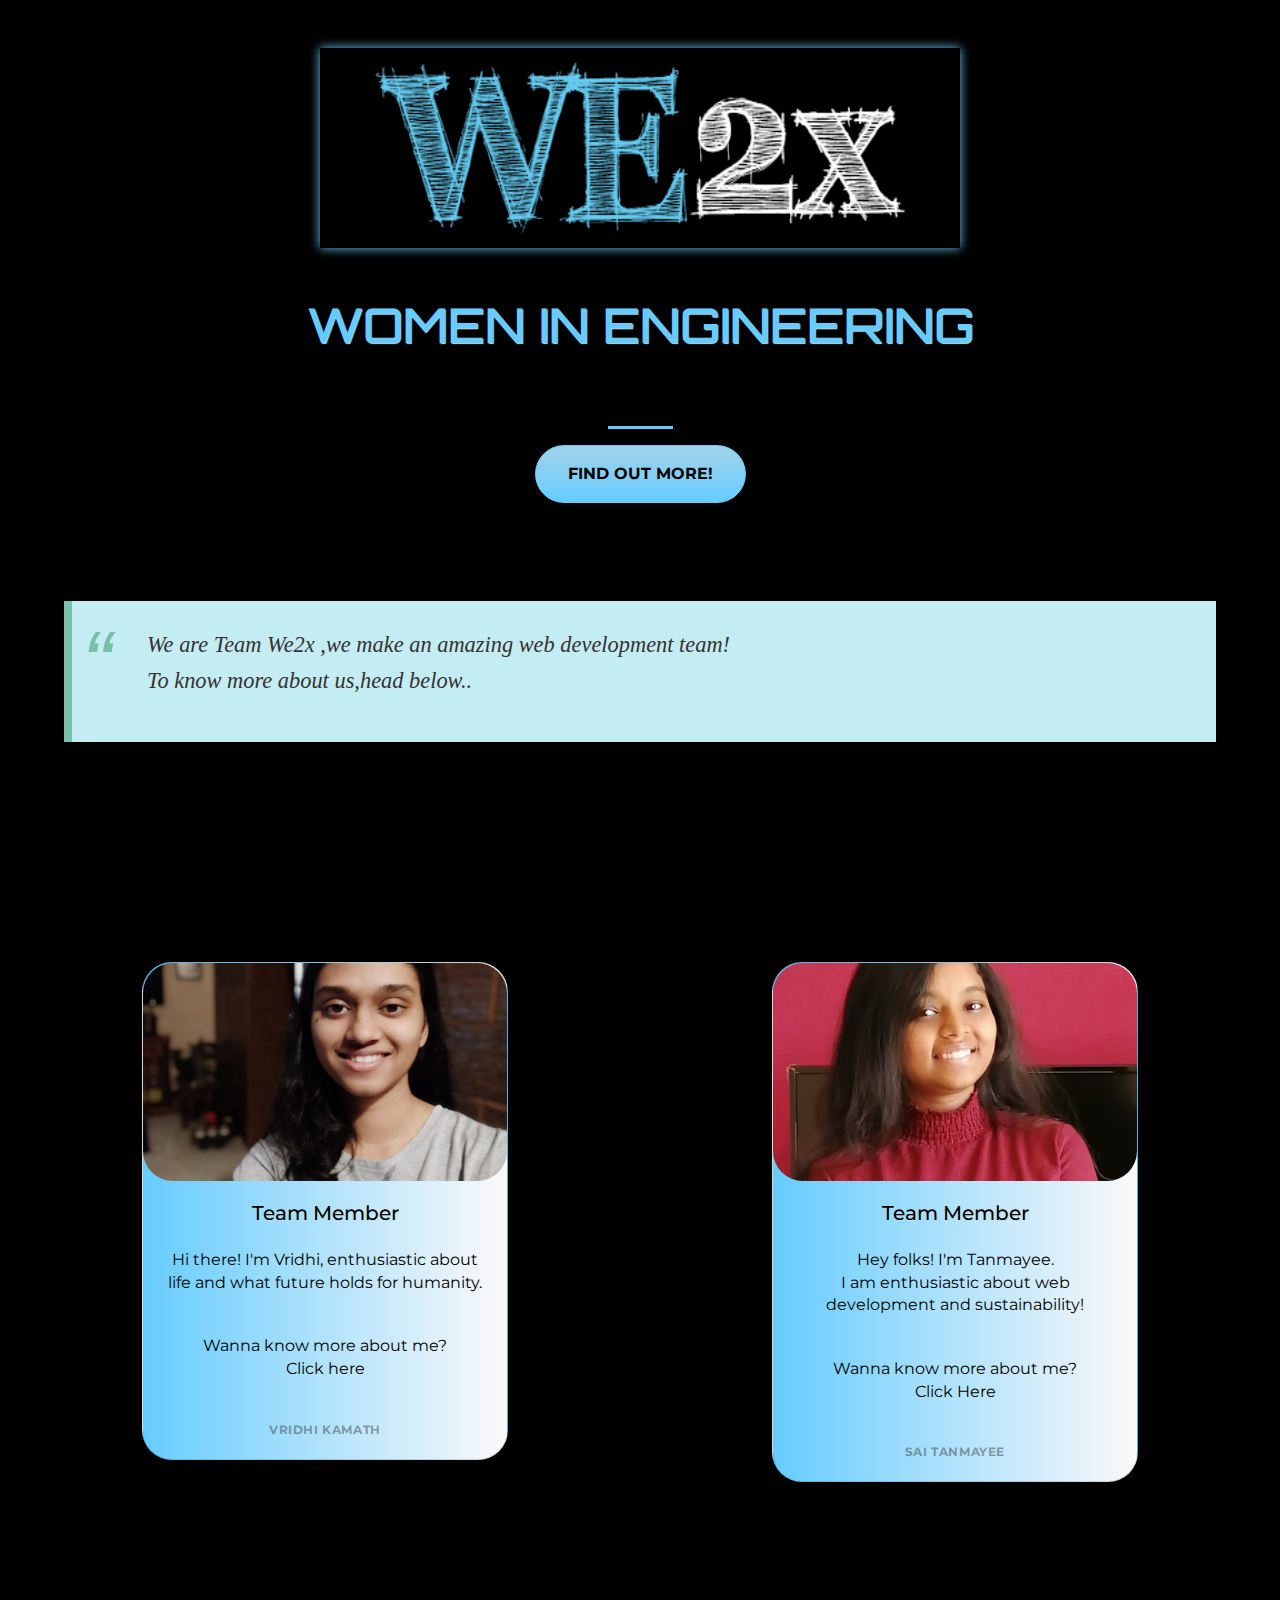
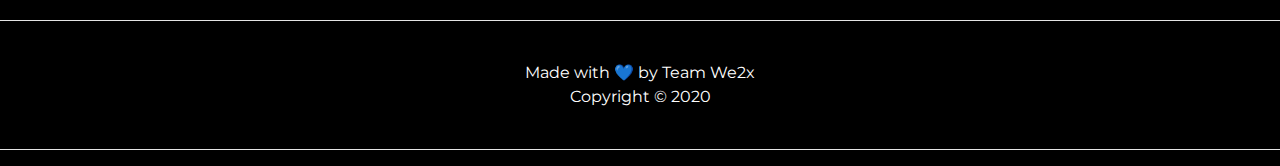
<file: index.html>
<!DOCTYPE html>
<html>
  <head>
    <title>We2x</title>
    <meta charset="utf-8">
    <meta name="viewport" content="width=device-width, initial-scale=1, shrink-to-fit=no">

    <!-- Google Fonts -->
    <link href="https://fonts.googleapis.com/css?family=Montserrat" rel="stylesheet">
    <link href="https://fonts.googleapis.com/css2?family=Orbitron:wght@500&display=swap" rel="stylesheet">

    <!-- Bootstrap CSS from a CDN. This way you don't have to include the bootstrap file yourself -->
    <link rel="stylesheet" href="https://stackpath.bootstrapcdn.com/bootstrap/4.3.1/css/bootstrap.min.css" integrity="sha384-ggOyR0iXCbMQv3Xipma34MD+dH/1fQ784/j6cY/iJTQUOhcWr7x9JvoRxT2MZw1T" crossorigin="anonymous">
    
    <!-- Your own stylesheet -->
    <link rel="stylesheet"  href="https://cdnjs.cloudflare.com/ajax/libs/animate.css/4.0.0/animate.min.css">
    <link rel="stylesheet" type="text/css" href="css/main.css">
  </head>
  <body>
    <div class="container d-flex align-items-center h-100">
      <div class="row">
        <div class="buffer col-12"> </div>
         <section class="text-center col-12">
            <img src="img/logo.png">
          </section>
          <div class="buffer col-12"> </div>
        <header class="text-center col-12">
          <h1 class="text-uppercase animate__animated animate__flipInX" >Women In Engineering</h1>
        </header>
        <div class="buffer col-12"> </div>
        <section id ="section" class="text-center col-12">
          <hr>
          <a href="#band"><button class="btn btn-primary btn-xl">Find out more!</button></a>
        </section>
        <div class="buffer col-12"> </div>
      </div>
    </div>

    <div>
      <blockquote class="blockquote">
        <p>We are Team We2x ,we make an amazing web development team! <br>To know more about us,head below..</p>
      </blockquote>
      
    </div><br><br>

     <!-- grid item, containing a cards -->
   <div class="band" id="band">
    <div class="item-1" >
       <a href="vridhi.html" class="card">
         <div class="thumb" style="background-image: url(img/vridhi.jpeg);"></div>
        <article>
         <h1>Team Member</h1>
         <br>
         <p>Hi there!  I'm Vridhi, enthusiastic about life and what future holds for humanity.</p><br>Wanna know more about me?<br>
          <p class="click"> Click here</p>
         <span>vridhi kamath</span>
       </article>
     </a>
     </div>
     <div class="item-2">
       <a href="tanu.html" class="card">
        <div class="thumb" style="background-image: url(img/tanu.jpeg);"></div>
        <article>
           <h1>Team Member</h1>
           <br>
           <p>Hey folks! I'm Tanmayee.<br> I am enthusiastic about web development and sustainability!</p><br> Wanna know more about me? <br>
           <p class="click">Click Here</p>
           <span>sai tanmayee</span>
         </article>
       </a>
     </div>
   </div>

    <footer class="sticky">
      <hr>
      <br>
        <div class="container">
            Made with 💙 by Team We2x
            <br>
            Copyright &copy; 2020 
        </div>
        <br>
        <hr>
    </footer>
    <script src="script.js"></script>

  </body>
</html>
</file>
<file: css/main.css>
body,
html {

  background: black fixed top center; 
  -webkit-background-size: cover;
  -moz-background-size: cover;
  -o-background-size: cover;
  background-size: cover;
  background-size: contain;
  width: 100%vw;
  height: 100%vh;
  font-family: 'Montserrat', sans-serif;
}

h1 {
	font-size:3rem;
	color:#66ccff;
	text-shadow: 1px 1px 1px #bee0e9;
	font-family: 'Orbitron', sans-serif;
}
section img{
    height:200px;
    width:50vw;
   -moz-box-shadow:     0 0 10px #66ccff;
   -webkit-box-shadow:  0 0 10px #66ccff;
   box-shadow:          0 0 10px #66ccff;

}

.buffer{
	height:3rem;
}

section>hr {
	border-color:#66ccff;
	border-width:3px;
	max-width:65px;
}
.btn{
	font-weight:700;
	border-radius: 300px;
	text-transform:uppercase;
	color:black;
	background:linear-gradient(#a2d3e9, #66ccff);
	border-color: #66ccff;
}
/* .btn-primary {
	background-color: #F4D300;
} */
.btn-primary:hover{
	border-width:4px;
    border-color: #66ccff;
        
}
button.btn-xl {
	padding:1rem 2rem;
}

@import url(https://fonts.googleapis.com/css?family=Open+Sans:400italic);
.blockquote{
  font-size: 1.4em;
  width:90%;
  margin:50px auto;
  font-family:Open Sans;
  font-style:italic;
  color: #353232;
  padding:1.2em 30px 1.2em 75px;
  border-left:8px solid #78C0A8 ;
  line-height:1.6;
  position: relative;
  background:#c4ecf3;
}

.blockquote::before{
  font-family:Arial;
  content: "\201C";
  color:#78C0A8;
  font-size:4em;
  position: absolute;
  left: 10px;
  top:-10px;
}

.blockquote::after{
  content: '';
}

.blockquote span{
  display:block;
  color:#333333;
  font-style: normal;
  font-weight: bold;
  margin-top:1em;
}
.band {
    width: 100vw;
    max-width: 1240px;
    margin: 0 auto;
     
    display: grid;
     
    grid-template-columns: 1fr;
    grid-template-rows: auto;
    grid-gap: 20px;
  }


  @media only screen and (max-width: 500px) {
    .band {
	  grid-template-columns:  1fr;
    } 
  }

  @media only screen and (min-width: 850px) {
    .band {
	  grid-template-columns: 1fr 1fr;
    }
  }

  .card {
	font-family: 'Montserrat', sans-serif;
	background: linear-gradient(to left,#fcf9f9,#66ccff);
	text-align:center;    
    color: #000;
    box-shadow: 0 2px 5px rgba(0,0,0,0.1);
    display: flex;
    flex-direction: column;
    
	position: relative;
	top: 0;
	margin:20%;
	transition: all .1s ease-in;
	border-radius: 30px;
	
  }
  @media only screen and (max-width: 500px){
	  .card{
		  margin:10px;
	  }
  }
  
 .card:hover {
    top: -4px;
    box-shadow: 0 4px 5px rgb(82, 80, 80);
	color:#0e0e0d;
	text-decoration: none;
 }
  .card article {
    padding: 20px;
    flex: 1;
    display: flex;
    flex-direction: column;
    justify-content: space-between;
  }
   
  /* typography */
  .card h1 {
    font-size: 20px;
    margin: 0;
	color: #000;
	font-family: 'Montserrat', sans-serif;
  }
  .card h1:hover{
	  /* border-bottom: 2px solid rgb(0, 140, 255); */
	background: linear-gradient(to left,#fcf9f9,#66ccff);
	box-shadow: 2px 2px 5px #66ccff;

  }
   
  .card p { 
    line-height: 1.4;
    flex: 1;
	font-size: medium;
	
  }
   
  .card span {
    font-size: 12px;
    font-weight: bold;
    color: rgba(51, 49, 49, 0.445);
    text-transform: uppercase;
    letter-spacing: .05em;
    margin: 2em 0 0 0;
  }
  .card .thumb {
    padding-bottom: 60%;
	background-size: cover;
	background-repeat: no-repeat;
	background-position: center center;
	border-radius:30px;
  }
  

  .click{
	  text-align: center;
  }
  .click:hover{
	  text-shadow:2px 2px 2px rgb(18, 121, 218);
  }
  


footer{
	color:white;
	text-align:center;
}
footer>hr{
	color:white;
	background-color: white;
}
</file>
